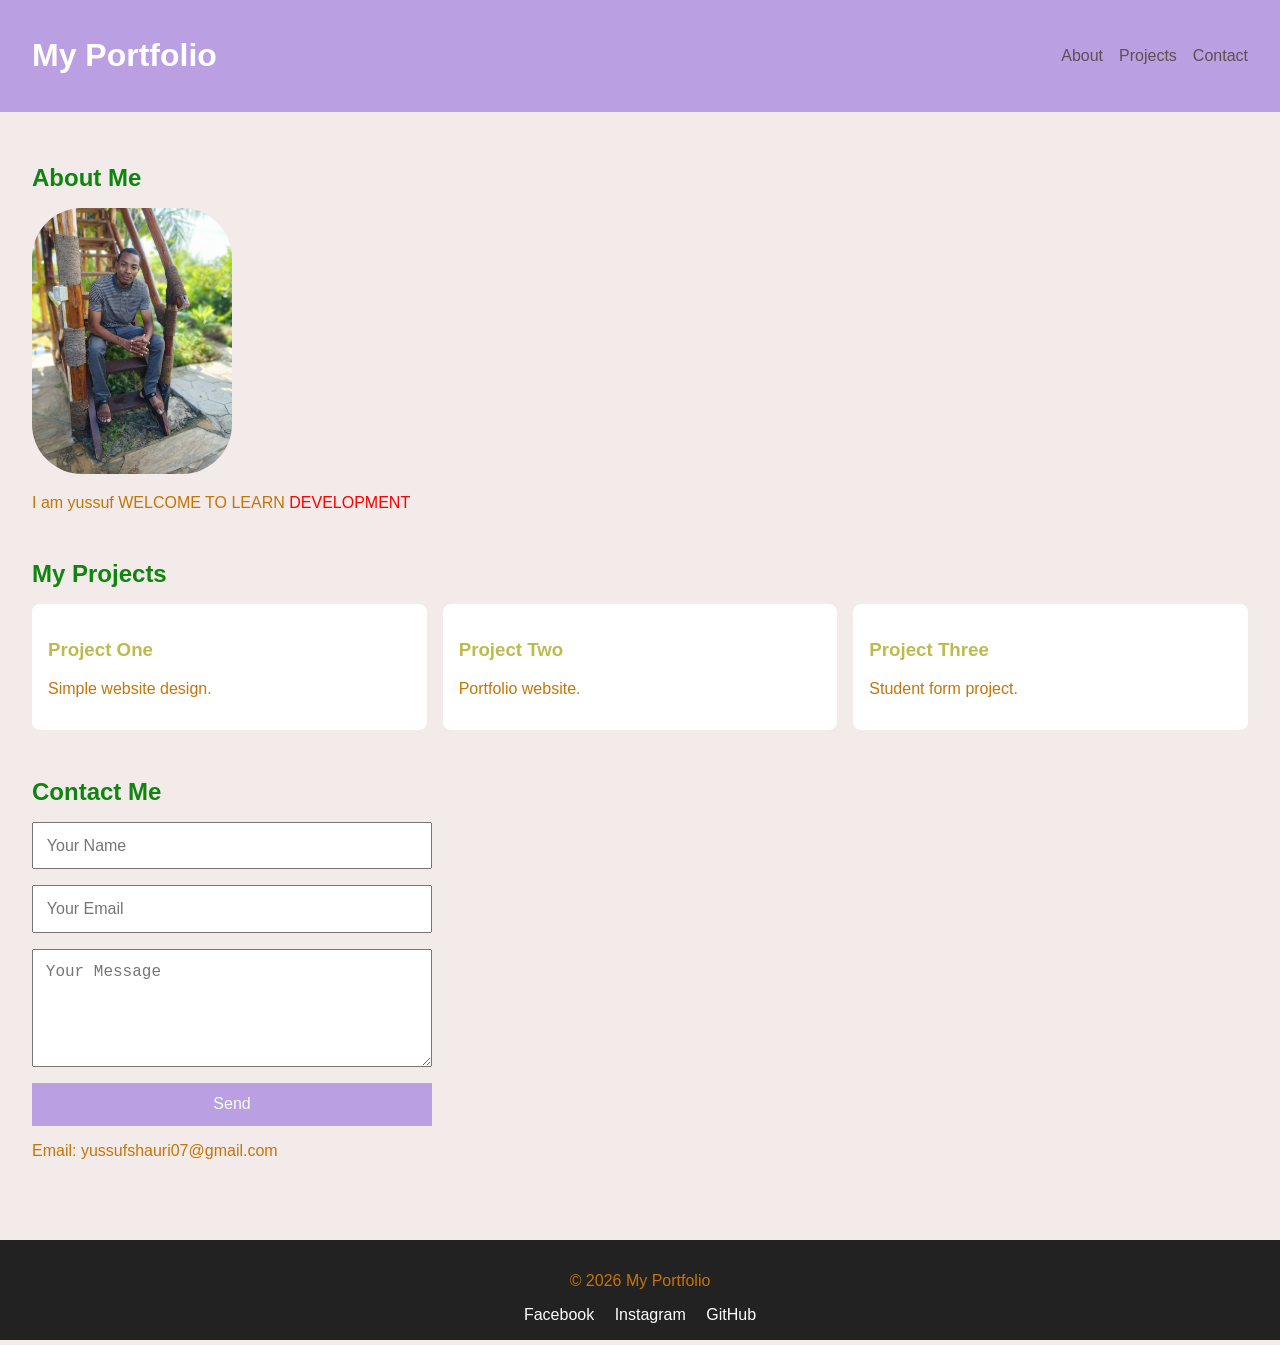
<file: index.html>
<!DOCTYPE html>
<html lang="en">
<head>
    <meta charset="UTF-8">
    <meta name="viewport" content="width=device-width, initial-scale=1.0">
    <title>My Portfolio</title>

    <link rel="stylesheet" href="style.css">
</head>
<body>


    <header>
        <h1>My Portfolio</h1>

      
        <nav>
            <ul>
                <li><a href="#about">About</a></li>
                <li><a href="#projects">Projects</a></li>
                <li><a href="#contact">Contact</a></li>
            </ul>
        </nav>
    </header>

  
    <main>

      
        <section id="about">
            <h2>About Me</h2>

            <img src="me.jpg" >

            <p>
                I am yussuf WELCOME TO LEARN <span>DEVELOPMENT</span>
            </p>
        </section>

        
        <section id="projects">
            <h2>My Projects</h2>

            <div class="projects-grid">

                <div class="card">
                    <h3>Project One</h3>
                    <p>Simple website design.</p>
                </div>

                <div class="card">
                    <h3>Project Two</h3>
                    <p>Portfolio website.</p>
                </div>

                <div class="card">
                    <h3>Project Three</h3>
                    <p>Student form project.</p>
                </div>

            </div>
        </section>

        
        <section id="contact">
            <h2>Contact Me</h2>

            <form>
                <input type="text" placeholder="Your Name">

                <input type="email" placeholder="Your Email">

                <textarea rows="5" placeholder="Your Message"></textarea>

                <button type="submit">Send</button>
            </form>

            <p>Email: yussufshauri07@gmail.com</p>
        </section>

    </main>

  
    <footer>
        <p>© 2026 My Portfolio</p>

        <a href="#">Facebook</a>
        <a href="#">Instagram</a>
        <a href="#">GitHub</a>
    </footer>

</body>
</html>
</file>
<file: style.css>
:root{
    --primary: #8151db7e;
    --bg: #f3eaea;
    --text: #bdbb4e;
}


body{
    margin: 0;
    font-family: Arial, sans-serif;
    background: var(--bg);
    color: var(--text);
    font-size: 1rem;
}

header{
    background: var(--primary);
    color: white;
    padding: 1rem 2rem;

    display: flex;
    justify-content: space-between;
    align-items: center;
}

nav ul{
    list-style: none;
    display: flex;
    gap: 1rem;
    margin: 0;
    padding: 0;
}

nav a{
    text-decoration: none;
    color: rgb(95, 80, 80);
}


main{
    padding: 2rem;
}

section{
    margin-bottom: 3rem;
}

h1{
    font-size: 2rem;
}

h2{
    font-size: 1.5rem;
    margin-bottom: 1rem;
    color: rgb(15, 133, 15);
}


#about img{
    width: 200px;
    border-radius: 50px;
}

.projects-grid{
    display: grid;
    grid-template-columns: 1fr;
    gap: 1rem;
}

.card{
    background: white;
    padding: 1rem;
    border-radius: 0.5rem;
}


form{
    display: flex;
    flex-direction: column;
    gap: 1rem;
    max-width: 25rem;
}

input,
textarea,
button{
    padding: 0.8rem;
    font-size: 1rem;
}

button{
    background: var(--primary);
    color: rgb(246, 252, 247);
    border: none;
    cursor: pointer;
}


footer{
    background: #222;
    color: white;
    text-align: center;
    padding: 1rem;
}

footer a{
    color: white;
    margin: 0 0.5rem;
    text-decoration: none;
}


@media (min-width: 768px){

    .projects-grid{
        grid-template-columns: repeat(2, 1fr);
    }

}


@media (min-width: 1024px){

    .projects-grid{
        grid-template-columns: repeat(3, 1fr);
    }

}
p{
  color: rgb(199, 116, 7);
}
span{
  color: red;
}
</file>
